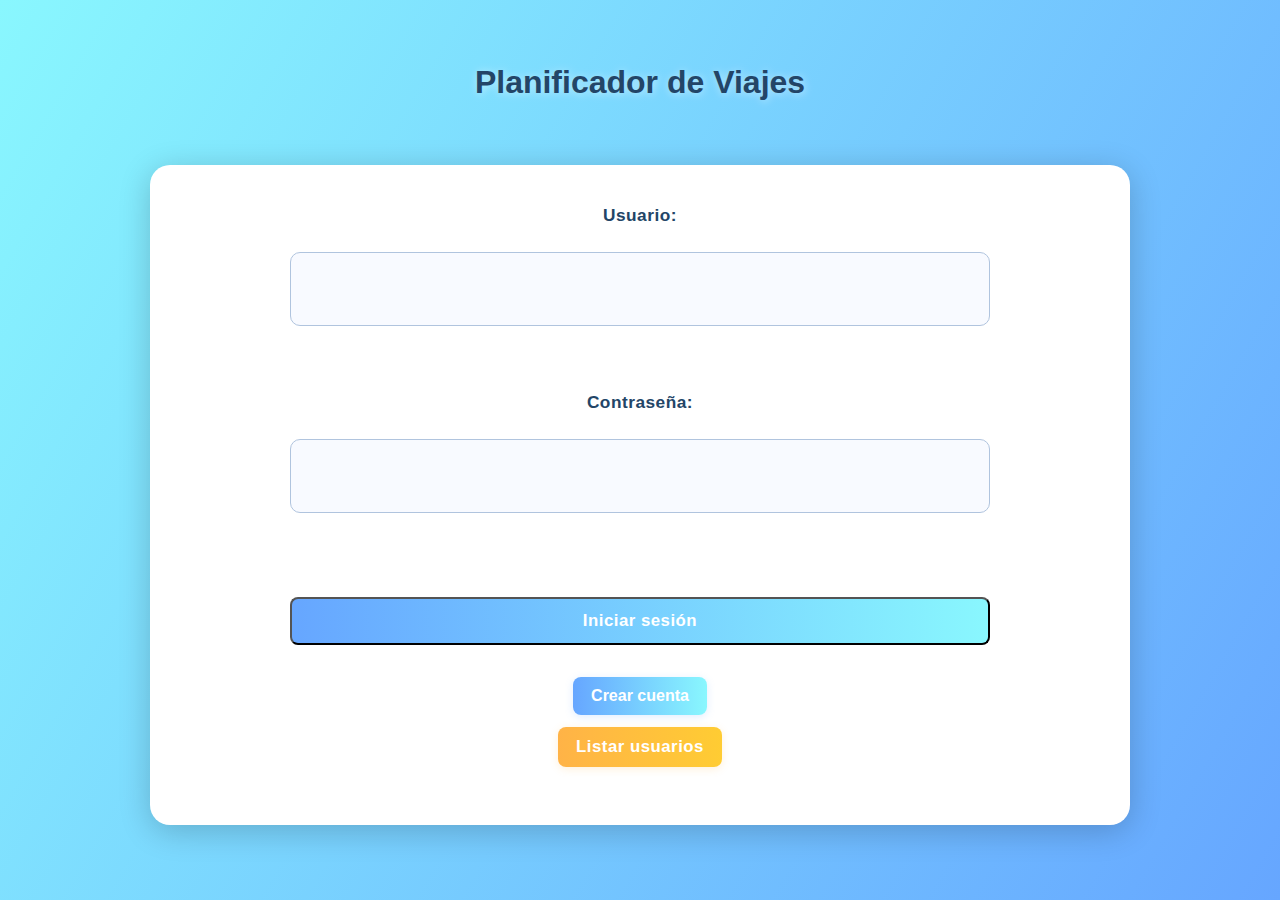
<file: index.html>
<!DOCTYPE html>
<html lang="es">
<head>
  <meta charset="UTF-8">
  <meta name="viewport" content="width=device-width, initial-scale=1.0">
  <title>Planificador de Viajes</title>
  <link rel="stylesheet" href="frontend/src/styles/styles.css">
</head>
<body>
  <h1>Planificador de Viajes</h1>
  <section id="login-section">
    <form id="login-form">
      <label for="usuario">Usuario:</label>
      <input type="text" id="usuario" required>
      <br>
      <label for="contrasena">Contraseña:</label>
      <input type="password" id="contrasena" required>
      <br>
      <button type="submit">Iniciar sesión</button>
    </form>
    <div id="login-error" class="error"></div>
    <div style="text-align:center; margin-top: 16px;">
      <a href="registro.html" style="display:inline-block; padding:10px 18px; background:linear-gradient(90deg,#66a6ff 0%,#89f7fe 100%); color:#fff; border-radius:8px; text-decoration:none; font-weight:bold; box-shadow:0 2px 8px #66a6ff33; transition:background 0.2s,transform 0.1s;">Crear cuenta</a>
    </div>
    <div style="text-align:center; margin-top: 12px;">
      <button id="listar-usuarios" style="padding:10px 18px; background:linear-gradient(90deg,#ffb347 0%,#ffcc33 100%); color:#fff; border-radius:8px; border:none; font-weight:bold; cursor:pointer; box-shadow:0 2px 8px #ffb34733; transition:background 0.2s,transform 0.1s;">Listar usuarios</button>
    </div>
    <div id="usuarios-lista" style="margin-top:18px; text-align:left;"></div>
  </section>
  <script src="frontend/src/js/config.js"></script>
  <script src="frontend/src/js/login.js"></script>
  <script src="frontend/src/js/listarUsuarios.js"></script>
  <script>
    window.verDetallesViaje = function(viajeId) {
      localStorage.setItem('viajeId', viajeId);
      window.location.href = 'detalle-viaje.html';
    };
  </script>
  <script src="frontend/src/js/detalle-viaje.js"></script>
</body>
</html>
</file>
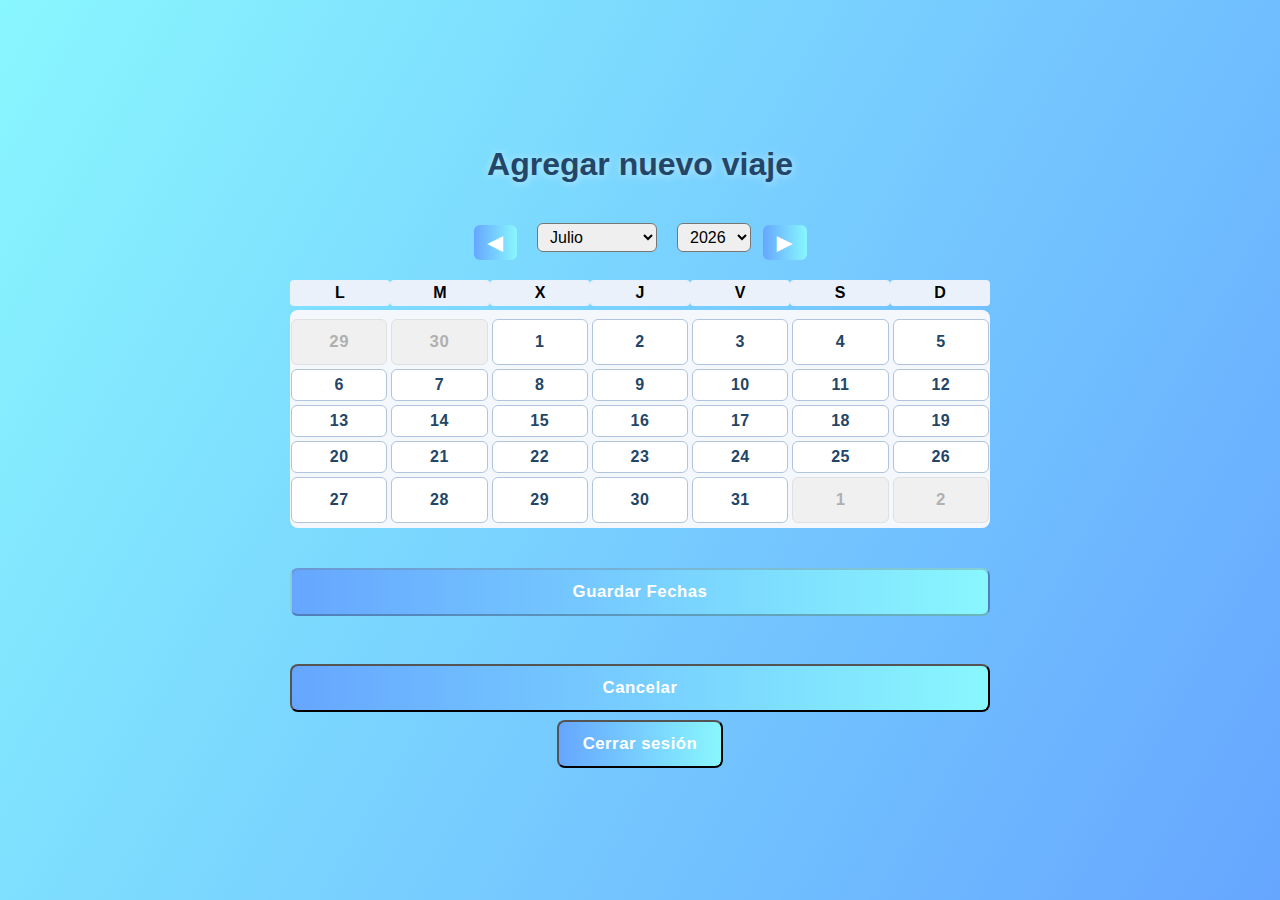
<file: agregar-viaje.html>
<!DOCTYPE html>
<html lang="es">
<head>
  <meta charset="UTF-8">
  <meta name="viewport" content="width=device-width, initial-scale=1.0">
  <title>Agregar Viaje</title>
  <link rel="stylesheet" href="frontend/src/styles/styles.css">
</head>
<body>
  <h1>Agregar nuevo viaje</h1>
  <form id="fechas-viaje">
    <div id="calendario-visual"></div>
    <button type="submit" id="guardar-fechas-btn" disabled>Guardar Fechas</button>
    <button type="button" id="cancelar-agregar" onclick="window.location.href='perfil.html'">Cancelar</button>
  </form>
  <div id="resumen-fechas"></div>
  <button id="logout-btn" onclick="window.location.href='index.html'">Cerrar sesión</button>
  <script src="frontend/src/js/agregar-viaje.js"></script>
</body>
</html>
</file>
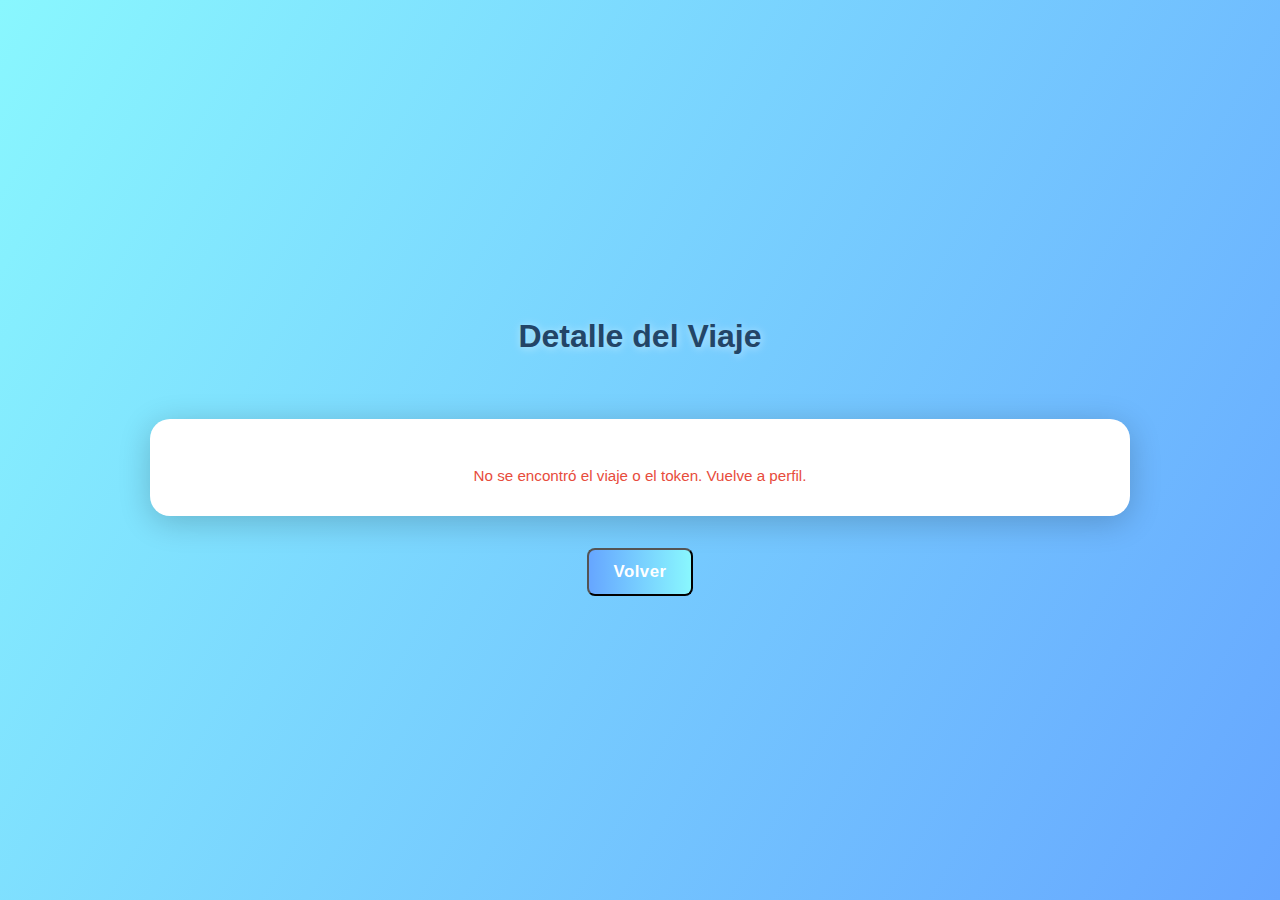
<file: detalle-viaje.html>
<!DOCTYPE html>
<html lang="es">
<head>
  <meta charset="UTF-8">
  <title>Detalle del Viaje</title>
  <link rel="stylesheet" href="frontend/src/styles/styles.css">
</head>
<body>
  <h1>Detalle del Viaje</h1>
  <div id="detalle-viaje"></div>
  <button onclick="window.location.href='perfil.html'">Volver</button>
  <script src="frontend/src/js/config.js"></script>
  <script src="frontend/src/js/detalle-viaje.js"></script>
</body>
</html>
</file>
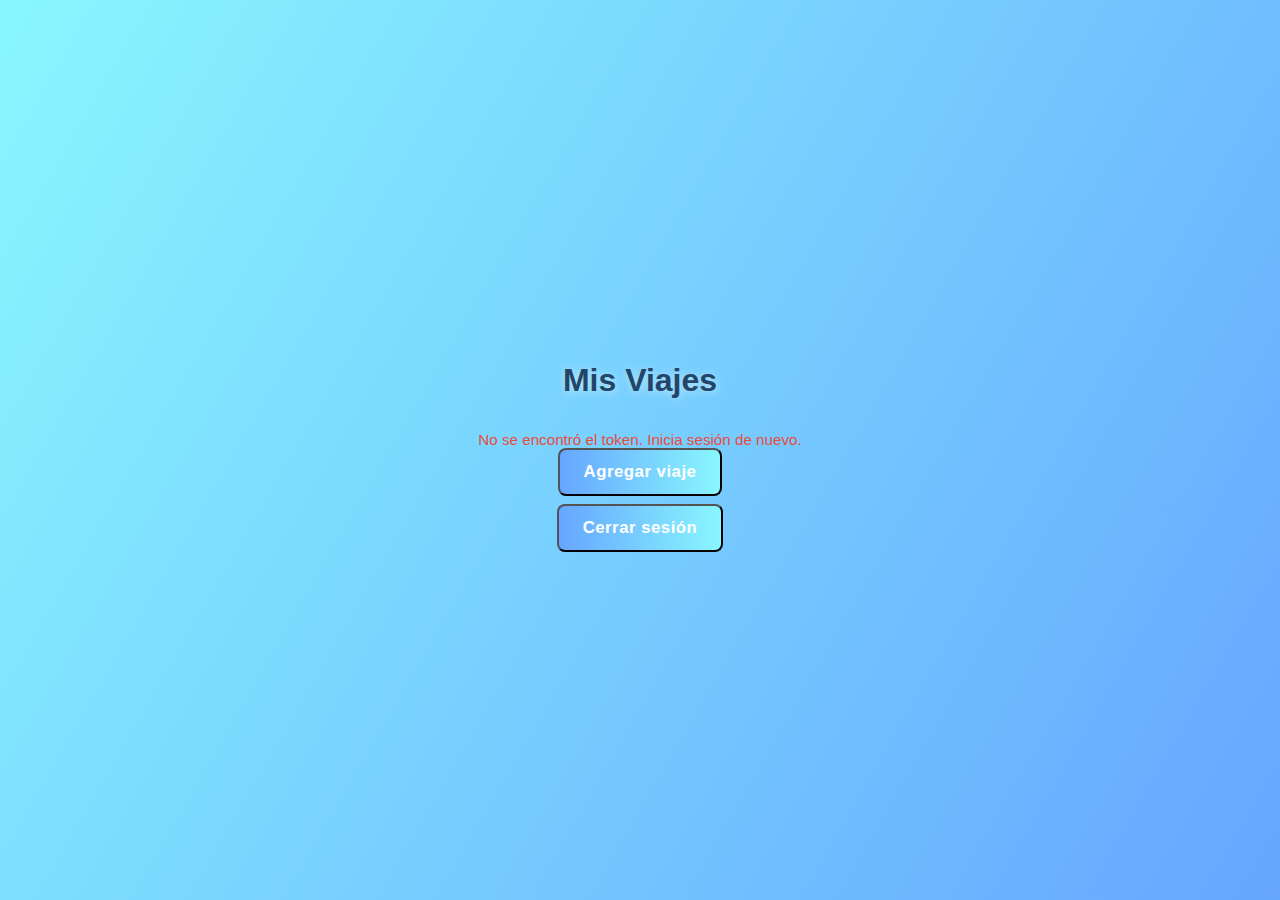
<file: perfil.html>
<!DOCTYPE html>
<html lang="es">
<head>
  <meta charset="UTF-8">
  <meta name="viewport" content="width=device-width, initial-scale=1.0">
  <title>Mis Viajes</title>
  <link rel="stylesheet" href="frontend/src/styles/styles.css">
</head>
<body>
  <h1>Mis Viajes</h1>
  <div id="viajes-lista"></div>
  <button id="agregar-viaje-btn" onclick="window.location.href='agregar-viaje.html'">Agregar viaje</button>
  <button id="logout-btn" onclick="window.location.href='index.html'">Cerrar sesión</button>
  <script src="frontend/src/js/perfil.js"></script>
</body>
</html>
</file>
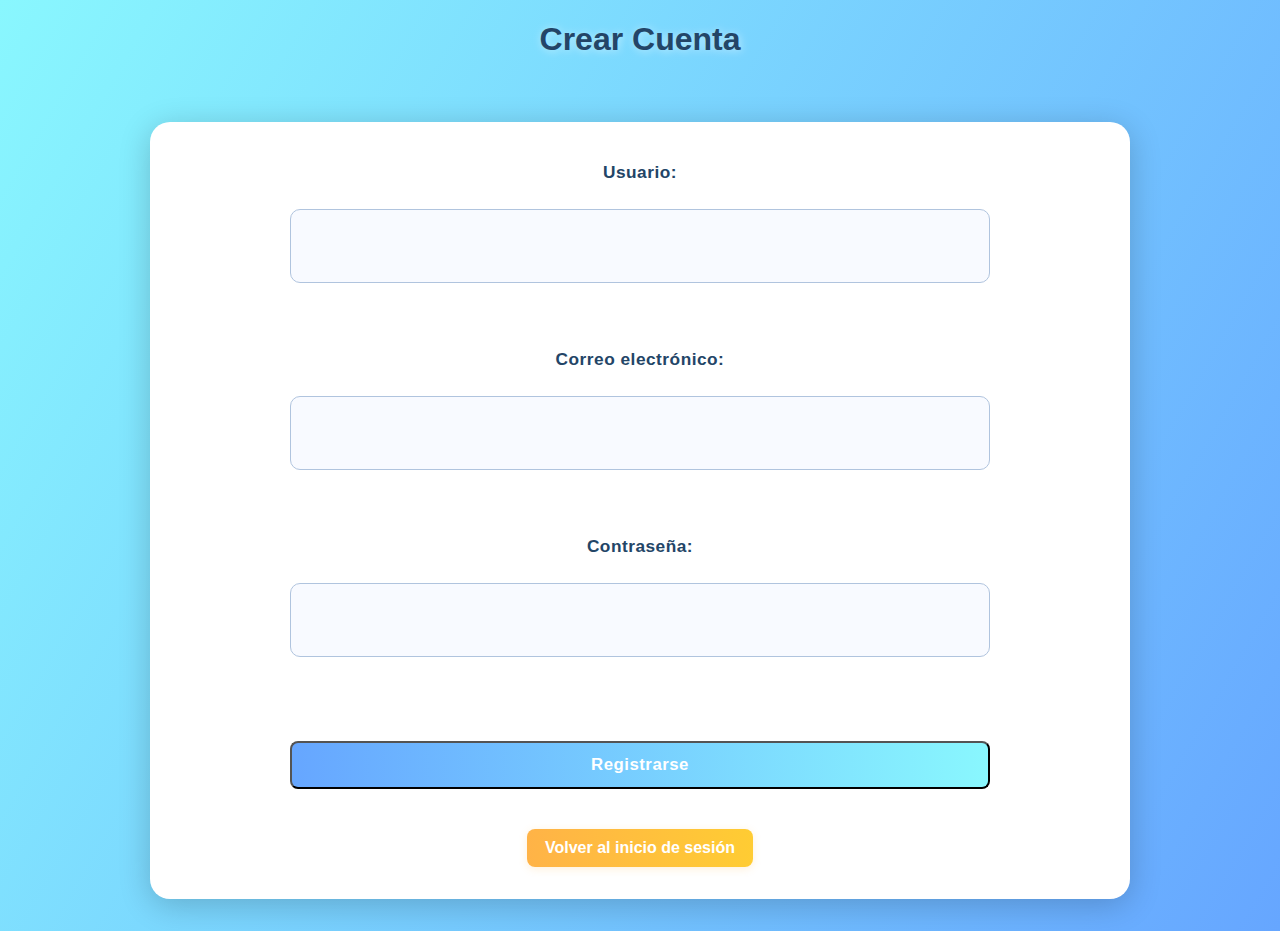
<file: registro.html>
<!DOCTYPE html>
<html lang="es">
<head>
  <meta charset="UTF-8">
  <meta name="viewport" content="width=device-width, initial-scale=1.0">
  <title>Registro de Usuario</title>
  <link rel="stylesheet" href="frontend/src/styles/styles.css">
</head>
<body>
  <h1>Crear Cuenta</h1>
  <section id="register-section">
    <form id="register-form">
      <label for="login">Usuario:</label>
      <input type="text" id="login" required>
      <br>
      <label for="email">Correo electrónico:</label>
      <input type="email" id="email" required>
      <br>
      <label for="password">Contraseña:</label>
      <input type="password" id="password" required>
      <br>
      <button type="submit">Registrarse</button>
    </form>
    <div id="register-error" class="error"></div>
    <div id="register-success" class="success"></div>
    <div style="text-align:center; margin-top: 16px;">
      <a href="index.html" style="display:inline-block; padding:10px 18px; background:linear-gradient(90deg,#ffb347 0%,#ffcc33 100%); color:#fff; border-radius:8px; text-decoration:none; font-weight:bold; box-shadow:0 2px 8px #ffb34733; transition:background 0.2s,transform 0.1s;">Volver al inicio de sesión</a>
    </div>
  </section>
  <script src="frontend/src/js/register.js"></script>
</body>
</html>
</file>
<file: frontend/src/styles/styles.css>
/* Paleta de colores unificada */
:root {
  --azul-primario: #66a6ff;
  --azul-secundario: #89f7fe;
  --verde: #27ae60;
  --naranja: #ffb347;
  --naranja-claro: #ffcc33;
  --gris-fondo: #f4f8fd;
  --gris-input: #f8faff;
  --azul-texto: #234567;
}

body {
  font-family: 'Segoe UI', Arial, sans-serif;
  background: linear-gradient(120deg, var(--azul-secundario) 0%, var(--azul-primario) 100%);
  min-height: 100vh;
  margin: 0;
  display: flex;
  flex-direction: column;
  align-items: center;
  justify-content: center;
}

h1 {
  color: var(--azul-texto);
  margin-bottom: 24px;
  text-shadow: 1px 1px 8px #fff8;
}

section, #detalle-viaje {
  background: #fff;
  padding: 40px 40px 32px 40px;
  border-radius: 20px;
  box-shadow: 0 6px 32px 0 #0003;
  max-width: 900px;
  min-width: 320px;
  margin: 40px auto 32px auto;
  width: 90vw;
  display: flex;
  flex-direction: column;
  align-items: center;
}

form, #itinerario-form {
  display: flex;
  flex-direction: column;
  gap: 22px;
  width: 100%;
  max-width: 700px;
}

label, .dia-label {
  font-weight: 600;
  color: var(--azul-texto);
  margin-bottom: 4px;
  font-size: 1.08em;
  text-align: center;
  letter-spacing: 0.5px;
}

input[type="text"],
input[type="password"],
input[type="email"],
#itinerario-form textarea {
  padding: 12px;
  border: 1.5px solid #b0c4de;
  border-radius: 10px;
  font-size: 1.08em;
  background: var(--gris-input);
  transition: border 0.2s;
  margin-bottom: 4px;
  min-height: 48px;
}
input:focus, #itinerario-form textarea:focus {
  border: 1.5px solid var(--azul-primario);
  outline: none;
  background: #eaf6ff;
}

/* Botón principal: azul */
.btn-principal, button.btn-principal {
  background: linear-gradient(90deg, var(--azul-primario) 0%, var(--azul-secundario) 100%);
  color: #fff;
  border: none;
  border-radius: 8px;
  padding: 12px 24px;
  font-size: 1.05em;
  font-weight: 600;
  cursor: pointer;
  margin-top: 12px;
  box-shadow: 0 2px 8px var(--azul-primario)22;
  transition: background 0.2s, box-shadow 0.2s, transform 0.12s;
  letter-spacing: 0.5px;
}
.btn-principal:hover, button.btn-principal:hover {
  background: linear-gradient(90deg, var(--azul-secundario) 0%, var(--azul-primario) 100%);
  box-shadow: 0 6px 18px var(--azul-primario)33;
  transform: translateY(-2px) scale(1.04);
}

/* Botón secundario: verde */
.btn-secundario, button.btn-secundario {
  background: linear-gradient(90deg, var(--verde) 0%, var(--azul-primario) 100%);
  color: #fff;
  border: none;
  border-radius: 8px;
  padding: 12px 24px;
  font-size: 1.05em;
  font-weight: 600;
  cursor: pointer;
  margin-top: 12px;
  box-shadow: 0 2px 8px var(--verde)22;
  transition: background 0.2s, box-shadow 0.2s, transform 0.12s;
  letter-spacing: 0.5px;
}
.btn-secundario:hover, button.btn-secundario:hover {
  background: linear-gradient(90deg, var(--azul-primario) 0%, var(--verde) 100%);
  box-shadow: 0 6px 18px var(--verde)33;
  transform: translateY(-2px) scale(1.04);
}

/* Botón eliminar: naranja */
.btn-eliminar, button.btn-eliminar {
  background: linear-gradient(90deg, var(--naranja) 0%, var(--naranja-claro) 100%);
  color: #fff;
  border: none;
  border-radius: 8px;
  padding: 12px 24px;
  font-size: 1.05em;
  font-weight: 600;
  cursor: pointer;
  margin-left: 10px;
  margin-top: 12px;
  box-shadow: 0 2px 8px var(--naranja)22;
  transition: background 0.2s, box-shadow 0.2s, transform 0.12s;
  letter-spacing: 0.5px;
}
.btn-eliminar:hover, button.btn-eliminar:hover {
  background: linear-gradient(90deg, var(--naranja-claro) 0%, var(--naranja) 100%);
  box-shadow: 0 6px 18px var(--naranja)33;
  transform: translateY(-2px) scale(1.04);
}

/* Ajuste: los botones por defecto usan el estilo principal */
button:not(.btn-secundario):not(.btn-eliminar) {
  background: linear-gradient(90deg, var(--azul-primario) 0%, var(--azul-secundario) 100%);
  color: #fff;
  border-radius: 8px;
  padding: 12px 24px;
  font-size: 1.05em;
  font-weight: 600;
  letter-spacing: 0.5px;
  box-shadow: 0 2px 8px var(--azul-primario)22;
  transition: background 0.2s, box-shadow 0.2s, transform 0.12s;
}
button:not(.btn-secundario):not(.btn-eliminar):hover {
  background: linear-gradient(90deg, var(--azul-secundario) 0%, var(--azul-primario) 100%);
  box-shadow: 0 6px 18px var(--azul-primario)33;
  transform: translateY(-2px) scale(1.04);
}

#itinerario-form div {
  background: var(--gris-fondo);
  border-radius: 12px;
  padding: 18px 16px 12px 16px;
  box-shadow: 0 2px 12px var(--azul-primario)11;
}

.error {
  color: #e74c3c;
  margin-top: 8px;
  font-size: 0.95rem;
}
.success {
  color: var(--verde);
  margin-top: 8px;
  font-size: 0.95rem;
}

@media (max-width: 1100px) {
  section, #detalle-viaje {
    max-width: 98vw;
    padding: 24px 2vw 18px 2vw;
  }
  form, #itinerario-form {
    max-width: 98vw;
  }
}
@media (max-width: 700px) {
  section, #detalle-viaje {
    padding: 8px 1vw 8px 1vw;
    max-width: 100vw;
    min-width: unset;
  }
  form, #itinerario-form {
    max-width: 100vw;
    padding: 0 2vw;
    gap: 12px;
  }
  .btn-group {
    flex-direction: column;
    gap: 10px;
    align-items: stretch;
  }
  button, .btn, .btn-principal, .btn-secundario, .btn-eliminar {
    width: 100%;
    min-width: 0;
    box-sizing: border-box;
    padding: 12px 0;
    font-size: 1em;
  }
  #calendario-visual, #itinerario-form div {
    padding: 8px 4px 8px 4px !important;
    min-width: 0;
    box-sizing: border-box;
  }
  #calendario-visual {
    overflow-x: auto;
    width: 100%;
    min-width: 0;
  }
}

#detalle-viaje h2 {
  color: #234567;
  margin-bottom: 18px;
  text-align: center;
  font-size: 2.1em;
}
#detalle-viaje p {
  color: #234567;
  font-size: 1.2em;
  margin-bottom: 32px;
  text-align: center;
}
#itinerario-form label {
  font-weight: 600;
  color: #234567;
  margin-bottom: 4px;
  font-size: 1.08em;
}
#itinerario-form textarea {
  border: 1.5px solid #b0c4de;
  border-radius: 10px;
  padding: 12px;
  font-size: 1.08em;
  resize: vertical;
  background: #f8faff;
  transition: border 0.2s;
  margin-bottom: 4px;
  min-height: 48px;
}
#itinerario-form textarea:focus {
  border: 1.5px solid #66a6ff;
  outline: none;
  background: #eaf6ff;
}
#itinerario-form div {
  background: #f4f8fd;
  border-radius: 12px;
  padding: 18px 16px 12px 16px;
  box-shadow: 0 2px 12px #66a6ff11;
}
#itinerario-form button[type="button"] {
  background: linear-gradient(90deg, #27ae60 0%, #66a6ff 100%);
  color: #fff;
  border: none;
  border-radius: 10px;
  padding: 16px;
  font-size: 1.1rem;
  font-weight: bold;
  cursor: pointer;
  margin-top: 12px;
  box-shadow: 0 2px 12px #27ae6033;
  transition: background 0.2s, transform 0.1s;
}
#itinerario-form button[type="button"]:hover {
  background: linear-gradient(90deg, #66a6ff 0%, #27ae60 100%);
  transform: translateY(-2px) scale(1.03);
}

.dia-label {
  display: block;
  text-align: center;
  font-size: 1.13em;
  margin-bottom: 8px;
  color: #234567;
  letter-spacing: 0.5px;
}

/* Grupo de botones horizontal */
.btn-group {
  display: flex;
  flex-wrap: wrap;
  gap: 16px;
  justify-content: center;
  margin-top: 18px;
  margin-bottom: 8px;
}

/* Espaciado vertical entre botones individuales si están en columna */
button, .btn, .btn-principal, .btn-secundario, .btn-eliminar {
  margin-bottom: 8px;
}

/* Ajuste para que los botones no estén pegados a los inputs o a otros elementos */
form button, #itinerario-form button {
  margin-top: 18px;
}

/* Si hay varios botones juntos en un <li> o <div>, usa .btn-group para ordenarlos */
</file>
